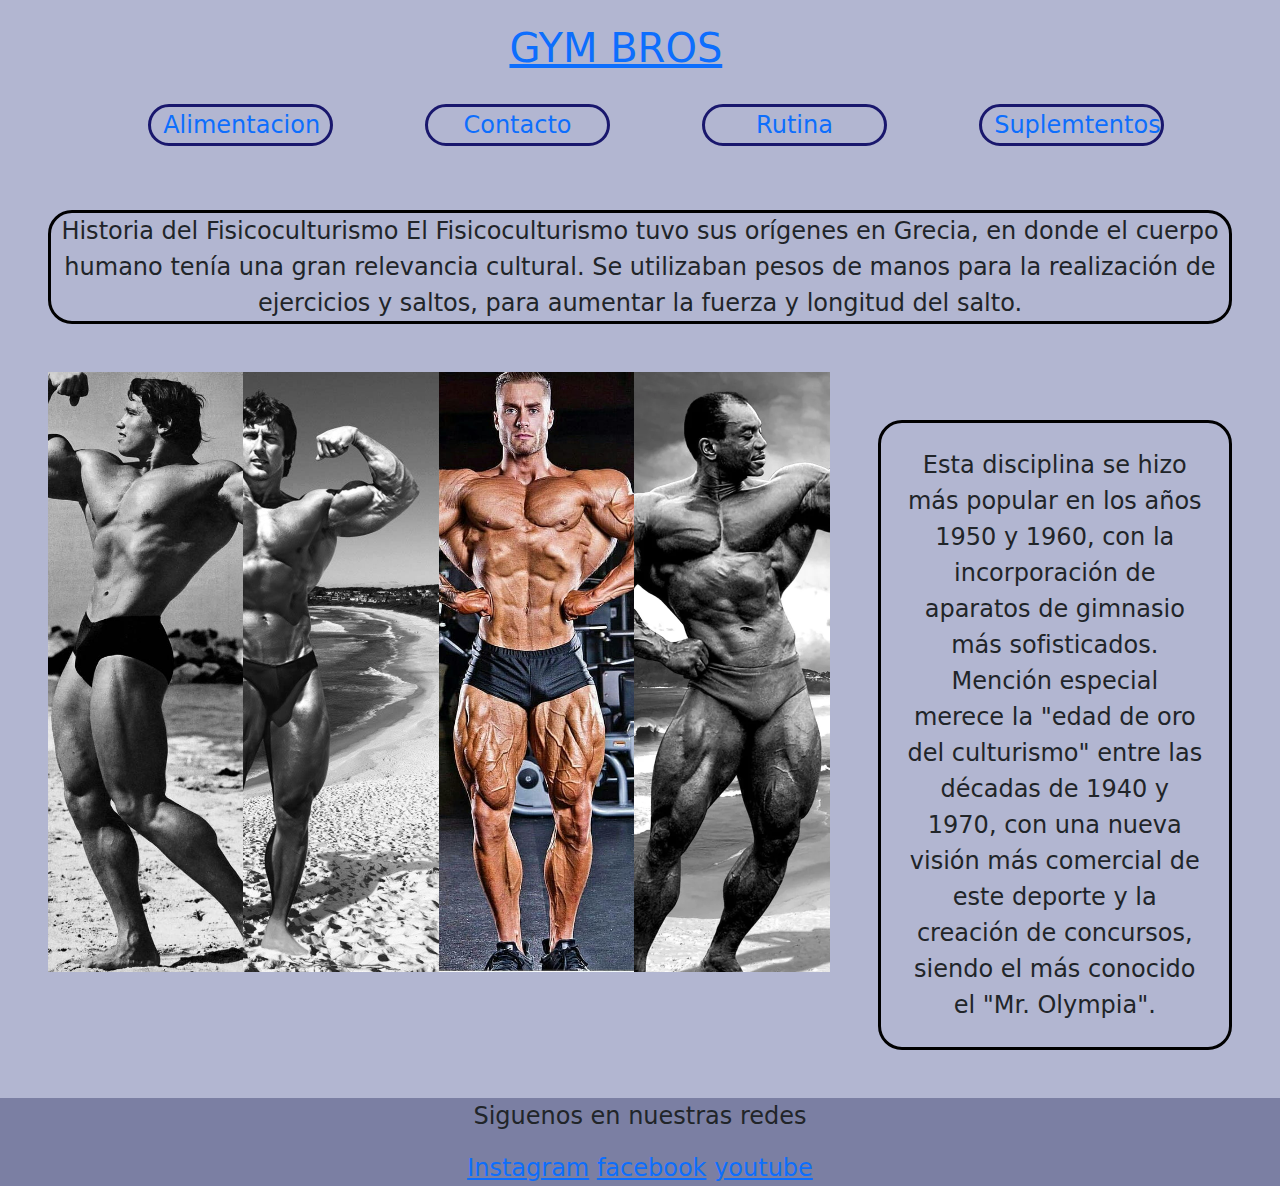
<file: index.html>
<!DOCTYPE html>
<html lang="es">

<head>
    <meta charset="UTF-8">
    <meta http-equiv="X-UA-Compatible" content="IE=edge">
    <meta name="viewport" content="width=device-width, initial-scale=1.0">
    <link rel="stylesheet" href="https://cdn.jsdelivr.net/npm/bootstrap@4.6.2/dist/css/bootstrap.min.css"
        integrity="sha384-xOolHFLEh07PJGoPkLv1IbcEPTNtaed2xpHsD9ESMhqIYd0nLMwNLD69Npy4HI+N" crossorigin="anonymous">
    <link rel="stylesheet" href="css/bootstrap.css">
    <link rel="stylesheet" href="css/estilo.css">
    <title>GYM BROS</title>
</head>

<body class="fondoinicio">
    <header>
        <div class="container-md">
            <div class="row align-items-center justify-content-center">
                <a href="index.html" class="col-6 col-sm-6 col-md-3 col-lg-3 ">
                    <h1 class="titulo">GYM BROS</h1>
                </a>
                <nav class="col-12">
                    <ul class="row">
                        <li class="col-sm-6 col-md-2">
                            <a href="./pages/Alimentacion.html">Alimentacion</a>
                        </li>
                        <li class="col-sm-6 col-md-2 ">
                            <a href="./pages/Contacto.html">Contacto</a>
                        </li>
                        <li class="col-sm-6 col-md-2 ">
                            <a href="./pages/Rutina.html">Rutina</a>
                        </li>
                        <li class="col-sm-6 col-md-2 ">
                            <a href="./pages/Suplementos.html">Suplemtentos</a>
                        </li>
                    </ul>
                </nav>
            </div>
        </div>
    </header>


    <section>
        <p class="primero">
            Historia del Fisicoculturismo
            El Fisicoculturismo tuvo sus orígenes en Grecia, en donde el cuerpo humano tenía una gran relevancia
            cultural.
            Se utilizaban pesos de manos para la realización de ejercicios y saltos, para aumentar la fuerza y longitud
            del
            salto.
        </p>
        
    </section>
    <article class="galeriah">
        <section id="imggaleria" class="inicio">
            <img src="./img/Arnoldsas.jpg" alt="Fran">
            <img src="./img/Fran.jpg" alt="Arnoldsas">
            <img src="./img/CBUMs.jpg" alt="CBUMs">
            <img src="./img/SergioOliva.webp" alt="Oliva">
        </section>
        <p class="segundo">
            Esta disciplina se hizo más popular en los años 1950 y 1960, con la incorporación de aparatos de gimnasio
            más sofisticados.
            Mención especial merece la "edad de oro del culturismo" entre las décadas de 1940 y 1970, con una nueva
            visión más comercial de este deporte y la creación de concursos, siendo el más conocido el "Mr. Olympia".
        </p>
    </article>
    <footer id="ft">
        <div>
            <p>Siguenos en nuestras redes</p>
            <a href="https://www.instagram.com/">Instagram</a>
            <a href="https://www.facebook.com/">facebook</a>
            <a href="https://www.youtube.com/">youtube</a>
        </div>
    </footer>
    


    <script src="https://cdn.jsdelivr.net/npm/jquery@3.5.1/dist/jquery.slim.min.js"
        integrity="sha384-DfXdz2htPH0lsSSs5nCTpuj/zy4C+OGpamoFVy38MVBnE+IbbVYUew+OrCXaRkfj" crossorigin="anonymous">
    </script>
    <script src="https://cdn.jsdelivr.net/npm/popper.js@1.16.1/dist/umd/popper.min.js"
        integrity="sha384-9/reFTGAW83EW2RDu2S0VKaIzap3H66lZH81PoYlFhbGU+6BZp6G7niu735Sk7lN" crossorigin="anonymous">
    </script>
    <script src="https://cdn.jsdelivr.net/npm/bootstrap@4.6.2/dist/js/bootstrap.min.js"
        integrity="sha384-+sLIOodYLS7CIrQpBjl+C7nPvqq+FbNUBDunl/OZv93DB7Ln/533i8e/mZXLi/P+" crossorigin="anonymous">
    </script>
    <script src="js/bootstrap.bundle.min.js"></script>

</body>

</html>
</file>
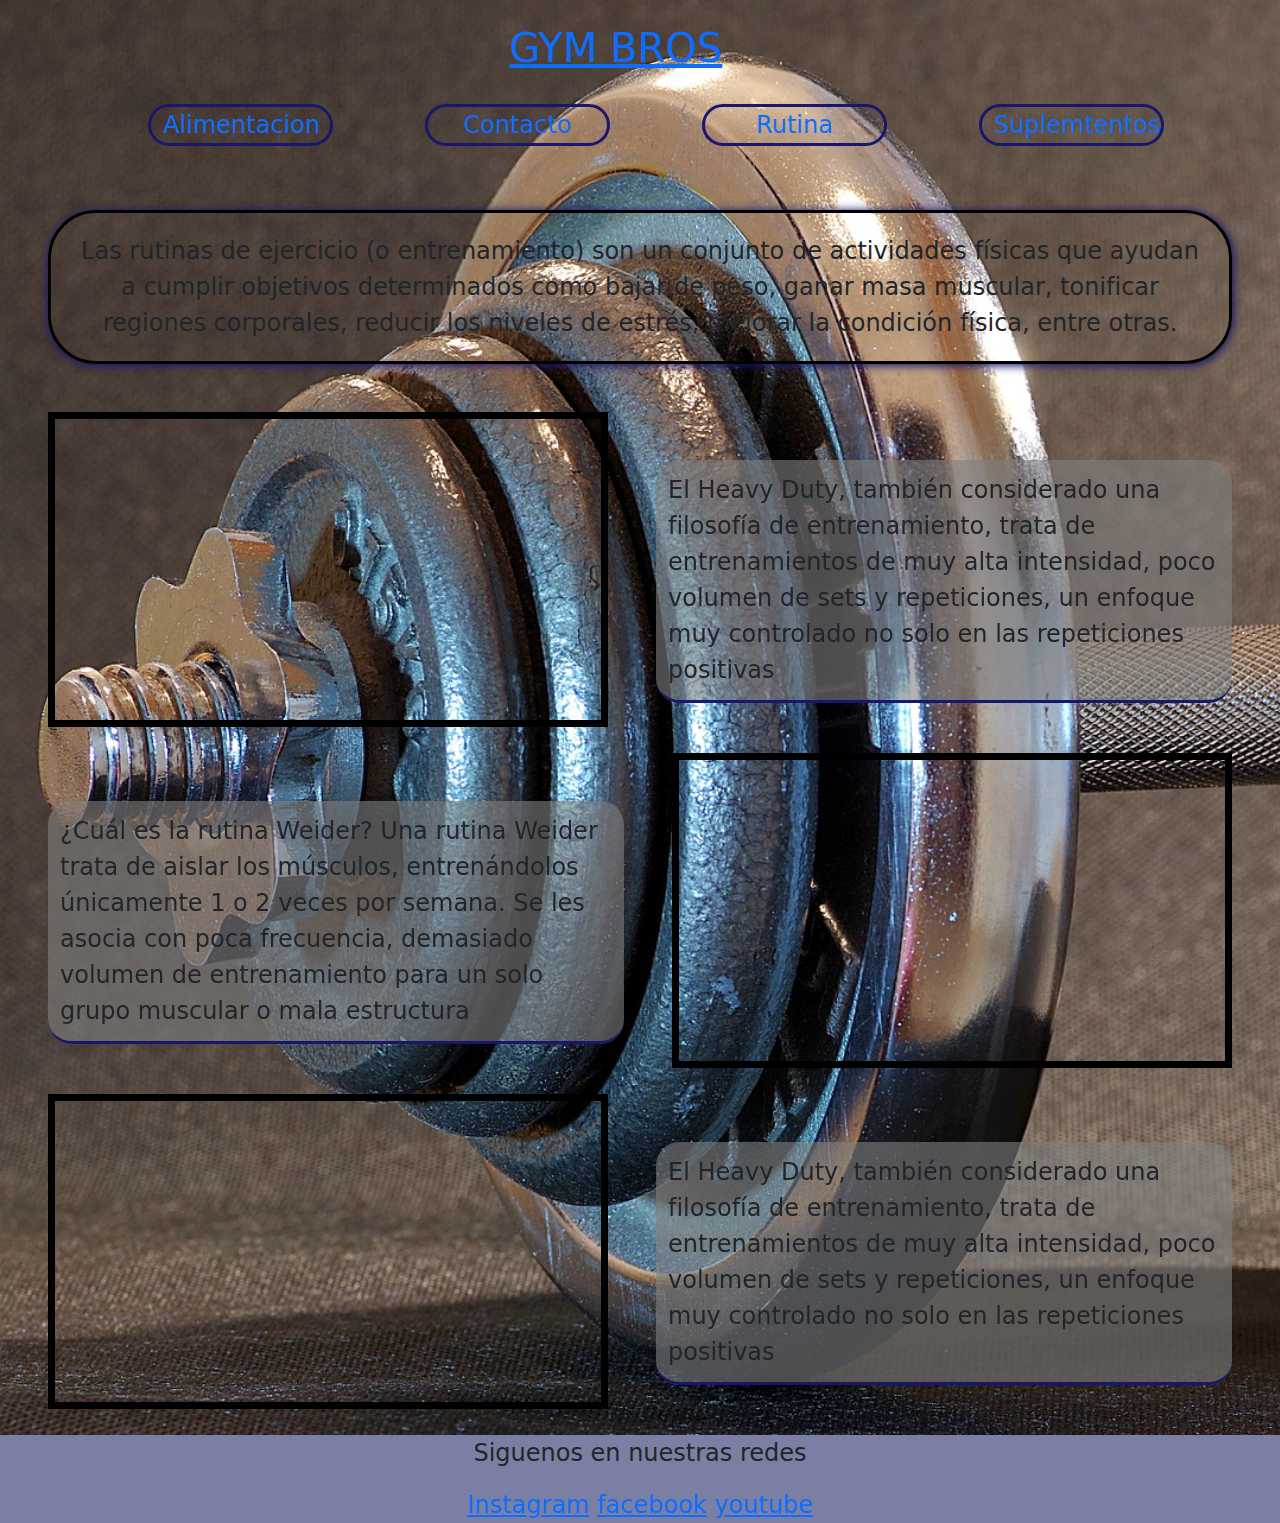
<file: pages/Rutina.html>
<!DOCTYPE html>
<html lang="es">

<head>
    <meta charset="UTF-8">
    <meta http-equiv="X-UA-Compatible" content="IE=edge">
    <meta name="viewport" content="width=device-width, initial-scale=1.0">
    <link rel="stylesheet" href="../css/bootstrap.css">
    <link rel="stylesheet" href="../css/estilo.css">
    <title>Rutina</title>
</head>

<body class="fondorutina">

    <header>
        <div class="container-md">
            <div class="row align-items-center justify-content-center">
                <a href="../index.html" class="col-6 col-sm-6 col-md-3 col-lg-3 ">
                    <h1 class="titulo">GYM BROS</h1>
                </a>
                <nav class="col-12">
                    <ul class="row">
                        <li class="col-sm-6 col-md-2">
                            <a href="Alimentacion.html">Alimentacion</a>
                        </li>
                        <li class="col-sm-6 col-md-2 ">
                            <a href="Contacto.html">Contacto</a>
                        </li>
                        <li class="col-sm-6 col-md-2 ">
                            <a href="Rutina.html">Rutina</a>
                        </li>
                        <li class="col-sm-6 col-md-2 ">
                            <a href="Suplementos.html">Suplemtentos</a>
                        </li>
                    </ul>
                </nav>
            </div>
        </div>
    </header>
    <div>
        <p class="titlerutina">Las rutinas de ejercicio (o entrenamiento) son un conjunto de actividades físicas que ayudan a cumplir objetivos determinados como bajar de peso, ganar masa muscular, tonificar regiones corporales, reducir los niveles de estrés, mejorar la condición física, entre otras.</p>
    </div>

    <article class="v1">
        <figure>
            <iframe width="560" height="315" src="https://www.youtube.com/embed/Gge-KLVv6_U"
                title="YouTube video player" frameborder="0"
                allow="accelerometer; autoplay; clipboard-write; encrypted-media; gyroscope; picture-in-picture; web-share"
                allowfullscreen class="heavy"></iframe>
        </figure>
        <div>
            <p class="pr1">El Heavy Duty, también considerado una filosofía de entrenamiento, trata de entrenamientos de muy alta intensidad, poco volumen de sets y repeticiones, un enfoque muy controlado no solo en las repeticiones positivas</p>
        </div>
    </article>

    <article class="v2">
        <div>
            <p class="pr2">
                ¿Cuál es la rutina Weider?
Una rutina Weider trata de aislar los músculos, entrenándolos únicamente 1 o 2 veces por semana. Se les asocia con poca frecuencia, demasiado volumen de entrenamiento para un solo grupo muscular o mala estructura
            </p>
        </div>
        <figure>
            <iframe width="560" height="315" src="https://www.youtube.com/embed/vbj-oVy_Yq8"
                title="YouTube video player" frameborder="0"
                allow="accelerometer; autoplay; clipboard-write; encrypted-media; gyroscope; picture-in-picture; web-share"
                allowfullscreen class="heavy"></iframe>
        </figure>
    </article>


    <article class="v1">
        <figure>
            <iframe width="560" height="315" src="https://www.youtube.com/embed/Gge-KLVv6_U"
                title="YouTube video player" frameborder="0"
                allow="accelerometer; autoplay; clipboard-write; encrypted-media; gyroscope; picture-in-picture; web-share"
                allowfullscreen class="heavy"></iframe>
        </figure>
        <div>
            <p class="pr1">El Heavy Duty, también considerado una filosofía de entrenamiento, trata de entrenamientos de muy alta intensidad, poco volumen de sets y repeticiones, un enfoque muy controlado no solo en las repeticiones positivas</p>
        </div>
    </article>

    <footer id="ft">
        <div>
            <p>Siguenos en nuestras redes</p>
            <a href="https://www.instagram.com/">Instagram</a>
            <a href="https://www.facebook.com/">facebook</a>
            <a href="https://www.youtube.com/">youtube</a>
            
        </div>
    </footer>


</body>

</html>
</file>
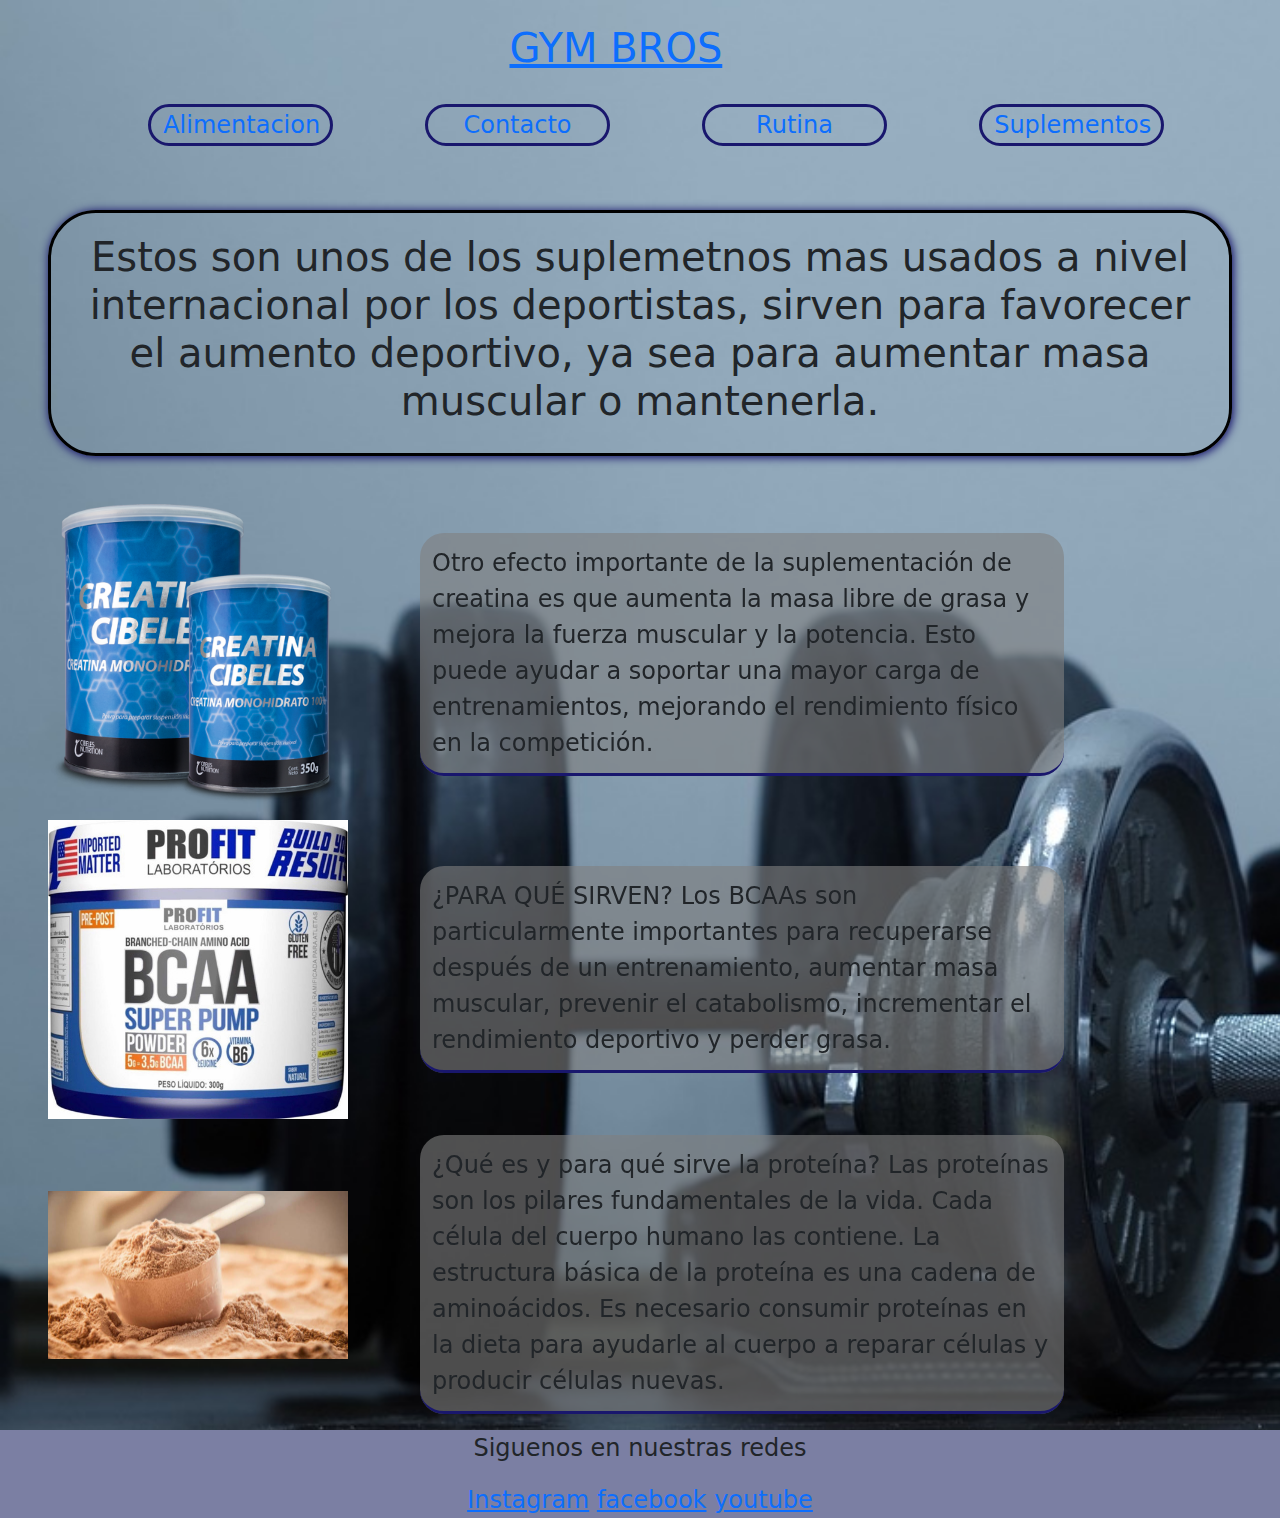
<file: pages/Suplementos.html>
<!DOCTYPE html>
<html lang="es">
<head>
    <meta charset="UTF-8">
    <meta http-equiv="X-UA-Compatible" content="IE=edge">
    <meta name="viewport" content="width=device-width, initial-scale=1.0">
    <link rel="stylesheet" href="../css/bootstrap.css">
    <link rel="stylesheet" href="../css/estilo.css">
    <title>Suplemtentos</title>
</head>
<body class="fondosuple">

    <header>
        <div class="container-md">
            <div class="row align-items-center justify-content-center">
                <a href="../index.html" class="col-6 col-sm-6 col-md-3 col-lg-3 ">
                    <h1 class="titulo">GYM BROS</h1>
                </a>
                <nav class="col-12">
                    <ul class="row">
                        <li class="col-sm-6 col-md-2">
                            <a href="Alimentacion.html">Alimentacion</a>
                        </li>
                        <li class="col-sm-6 col-md-2 ">
                            <a href="Contacto.html">Contacto</a>
                        </li>
                        <li class="col-sm-6 col-md-2 ">
                            <a href="Rutina.html">Rutina</a>
                        </li>
                        <li class="col-sm-6 col-md-2 ">
                            <a href="Suplementos.html">Suplementos</a>
                        </li>
                    </ul>
                </nav>
            </div>
        </div>
    </header>

    <section class="suplemtentos">
        <div>
            <nav class="titlesuple">
            <h1>
                Estos son unos de los suplemetnos mas usados a nivel internacional por los deportistas, sirven para favorecer el aumento deportivo, ya sea para aumentar masa muscular o mantenerla.
            </h1>
        </nav>
            <article class="imgtamano">
                <figure>
                    <img src="../img/CN-CREATINA-CIBELES-Creapure.png" alt="Creatina Monohidrato" class="imgS">
                </figure>
                        <div>
                            <p class="pa">Otro efecto importante de la suplementación de creatina es que aumenta la masa libre de grasa y mejora la fuerza muscular y la potencia. Esto puede ayudar a soportar una mayor carga de entrenamientos, mejorando el rendimiento físico en la competición.</p>
                        </div>
            </article>
            <article class="imgtamano2">
                <figure>
                    <img src="../img/D_NQ_NP_965038-MLU47397633554_092021-O.jpg" alt="Bcca" class="imgS">
                </figure>
                        <div>
                            <p class="pa"> ¿PARA QUÉ SIRVEN? Los BCAAs son particularmente importantes para recuperarse después de un entrenamiento, aumentar masa muscular, prevenir el catabolismo, incrementar el rendimiento deportivo y perder grasa.
                            </p>
                        </div>
            </article>
            <article class="imgtamano3">
                <figure>
                    <img src="../img/proteina.jpg" alt="proteina" class="imgS">
                </figure>
                        <div>
                            <p class="pa">¿Qué es y para qué sirve la proteína?
                    Las proteínas son los pilares fundamentales de la vida. Cada célula del cuerpo humano las contiene. La estructura básica de la proteína es una cadena de aminoácidos. Es necesario consumir proteínas en la dieta para ayudarle al cuerpo a reparar células y producir células nuevas.
                            </p>
                        </div>
            </article>
        </div>
    </section>


    <footer id="ft">
        <div>
            <p>Siguenos en nuestras redes</p>
            <a href="https://www.instagram.com/">Instagram</a>
            <a href="https://www.facebook.com/">facebook</a>
            <a href="https://www.youtube.com/">youtube</a>
            
        </div>
    </footer>

    




    <script src="../js/bootstrap.bundle.min.js"></script>
</body>
</html>
</file>
<file: css/estilo.css>
* {
    margin: 0%;
    padding: 0%;
    box-sizing: border-box;
}

body {
    font-size: 1.5em;
}


article>figure>img {
    width: 300px;
    height: auto;
}


fieldset {
    border: none;
}

.footercontacto {
    margin-top: 15em;
}

/* CONTACTO */


.wrapper {
    margin-top: 5em;
    margin-left: 3em;
    height: 400px;
    width: 500px;
    background: transparent;
    border: 2px solid rgba(255, 255, 255, .5);
    border-radius: 1em;
    backdrop-filter: blur(20px);
    box-shadow: 0 0 30px rgba(0, 0, 0, .5); 
    display: flex;
    justify-content: center;
    align-items: center;
}

.input-box {
    position: relative;
    width: 14em;
    border-bottom: 2px solid rgba(34, 16, 16, 0.5);
    margin: 30px 0;
}

.input-box label {
    position: absolute;
    top: 10%;
    left: 4px;
    transform: translate(-50%);
    font-size: 1em;
    color: #ffffff;
    pointer-events: none;
}

.input-box input {
    width: 100%;
    height: 100%;
    background: transparent;
    border: none;
    outline: none;
}

.input-box .icon {
    position: absolute;
    right: 1px;
    font-size: 1.2em;
    color: #ffffff;
    line-height: 57px;
}

.btn {
    background-color: rgb(255, 255, 255);
    float: right;
    border-radius: 1em;
    padding: .5em;
}
@media screen and (max-width:1000px) {
    .wrapper, .input-box, .input-box .icon, .input-box input, .btn, .input-box label{
        width: 100%;
        text-align: center;
        margin: 0%;
        border-radius: 0;
        margin-top: 1em;
        
    }
}

/* FONDO CONTACTO */

.fondocontacto {
    background: url(../img/sport-2726736_1920.jpg);

}

.col-sm-3 {
    text-decoration: none;

}

.col-6 {
    margin: 1em;
}


ul {
    list-style: none;
    align-items: center;
    justify-content: space-around;
}

li {
    border: solid rgb(25, 23, 109);
    border-radius: 1em;
    text-align: center;
}

li>a {
    text-decoration: none;
}

/* Alimentacion GRIDS */

.galeria {
    width: 100%;
    min-height: 500px;
    display: grid;
    grid-template-columns: repeat(1, 1fr);
    grid-template-rows: repeat(6, 200px);
    padding: 20px;
    grid-gap: 15px;
}

.item {
    border: 3px solid black;
    background-size: cover;
    background-position: center;
    border-radius: .5em;
}

.item1 {
    background-image: url(../img/channa-166896_1920.jpg);
    /* grid-column: 1/2;
    grid-row: 1/5; */
}

.item2 {
    background-image: url(../img/noodles-516635_1920.jpg);
    /* grid-column: 2/3;
    grid-row: 1/3; */
}

.item3 {
    background-image: url(../img/vegetables-1584999_1920.jpg);
    /* grid-column: 3/5;
    grid-row: 1/2; */
}

.item4 {
    background-image: url(../img/eggs-944495_1920.jpg);
    /* grid-column: 3/5;
    grid-row: 2/4; */
}

.item5 {
    background-image: url(../img/avocado-3210885_1920.jpg);
    /* grid-column: 2/3;
    grid-row: 3/5; */
}

.item6 {
    background-image: url(../img/hors-doeuvre-2175326_1920.jpg);
    /* grid-column: 3/5;
    grid-row: 4/5;  */
}

@media only screen and (min-width:480px) {
    .galeria {
        grid-template-columns: 1fr 1fr;
        grid-template-rows: repeat(3, 200px);
    }
}

@media only screen and (min-width:768px) {
    .galeria {
        grid-template-columns: repeat(3, 1fr);
    }

    .item1 {
        grid-column: 1/3;
        grid-row: 1/2;
    }

    .item2 {
        grid-column: 3/4;
        grid-row: 1/3;
    }

    .item3 {
        grid-column: 1/2;
        grid-row: 2/4;
    }

    .item4 {
        grid-column: 2/3;
        grid-row: 2/3;
    }

    .item5 {
        grid-column: 2/3;
        grid-row: 3/4;
    }

    .item6 {
        grid-column: 3/4;
        grid-row: 3/4;
    }
}

@media only screen and (min-width:1024px) {
    .galeria {
        grid-template-columns: repeat(3, 1fr);
        grid-template-rows: repeat(4, 1fr);
        height: 800px;
    }

    .item1 {
        grid-column: 1/2;
        grid-row: 1/5;
    }

    .item2 {
        grid-column: 2/3;
        grid-row: 1/3;
    }

    .item3 {
        grid-column: 3/5;
        grid-row: 1/2;
    }

    .item4 {
        grid-column: 3/5;
        grid-row: 2/4;
    }

    .item5 {
        grid-column: 2/3;
        grid-row: 3/5;
    }

    .item6 {
        grid-column: 3/5;
        grid-row: 4/5;
    }

}

.item:hover {
    box-shadow: 0 0 5px 5px #33359e;
    transform: scale(1.08);
    transition: all 1.1s;
}

/* .item:hover {
    box-shadow: 0 0 5px 5px #33359e;
    transform: scale(1.18);
    transition: all 1.1s;
} */
/* FONDO ALMENTACION */
.fondoalimentacion{
    background-image: url(../img/FondoAlimentacion.jpg);
    background-size: cover ;
}


/* FONDO SUPLEMENTACIOn */
.fondosuple {
    background-image: url(../img/sport-1244925_1280.jpg);
    background-size: cover;
}

/* SUPLEMENTACION */

.imgtamano {
    display: flex;
    align-items: center;
    margin-left: 2em;

}

.imgtamano2 {
    display: flex;
    align-items: center;
    margin-left: 2em;
}

.imgtamano3 {
    display: flex;
    align-items: center;
    margin-left: 2em;
}


.pa {
        background-color: rgb(17, 1, 1);
        border-color: #929269;
        border-bottom: solid rgb(25, 23, 109);
        border-radius: 1em;
        padding: .5em;
        margin-left: 3em;
        margin-right: 9em;
        background: transparent;
        backdrop-filter: blur(20px);
        backdrop-filter: contrast(40%);
    }


.titlesuple {
    /* background-color: rgb(15, 15, 0); */
    text-align: center;
    margin: 2em;
    border: solid black;
    box-shadow: 1px 1px 9px 1px rgb(25, 23, 109);
    border-radius: 2em;
    padding: 20px;
}

@media screen and (max-width:1000px) {
    .imgtamano, .imgtamano2, .imgtamano3, .pa{
        flex-direction: column;
        .pa{
            display: flex;
            width:70%;
        }
        
    }
    #imggaleria{
        display: none;
    }
}

/* iNICIO */




.Arnoldsas{
    display: none;
}
.galeriah {
    display: flex;
    margin-left: 2em;
}

.primero {
    /* background-color: #fffdfd; */
    margin: 2em;
    text-align: center;
    border: solid black;
    border-radius: 1em;
}

.segundo {
    margin: 2em;
    width: 400px;
    border: solid black;
    text-align: center;
    padding: 1em;
    border-radius: 1em;
}


/* INICIO GALERIA */

.inicio {
    display: flex;
    width: 900px;
    height: 600px;
}

.inicio img {
    width: 0px;
    flex-grow: 1;
    object-fit: cover;
    transition: .5s ease;
}

.inicio img:hover {
    cursor: crosshair;
    width: 400px;
    opacity: 1;
    filter: contrast(120%);
}


/* FONDOINICIO */

.fondoinicio{
    background-color: #b2b6d1;
}

/* RUTINA */
.titlerutina {
    text-align: center;
    margin: 2em;
    border: solid rgb(0, 0, 0);
    box-shadow: 1px 1px 9px 1px rgb(25, 23, 109);
    border-radius: 2em;
    padding: 20px;
}

.v1 {
    display: flex;
    margin-left: 2em;
}

.heavy {
    border: solid rgb(0, 0, 0) .3em;
}

.pr1 {
    background-color: rgb(3, 0, 0);
    border-color: #929269;
    border-bottom: solid rgb(25, 23, 109);
    border-radius: 1em;
    padding: .5em;
    margin: 2em;
    background: transparent;
    backdrop-filter: blur(20px);
    backdrop-filter: contrast(40%);
}

.v2 {
    display: flex;
    margin-right: 2em;
}


.pr2 {
    background-color: rgb(17, 1, 1);
    border-color: #929269;
    border-bottom: solid rgb(25, 23, 109);
    border-radius: 1em;
    padding: .5em;
    margin: 2em;
    background: transparent;
    backdrop-filter: blur(20px);
    backdrop-filter: contrast(40%);
}
@media screen and (max-width:1000px) {
    .pr1, .pr2, .v1, .v2, .heavy{
        flex-direction: column;
    }
    .v2{
        margin-left: 2em;
    }
}

/* FONDORUTINA */
.fondorutina {
    background-color: #020413;
    background-image: url(../img/sport-2726736_1920.jpg);
    background-size: cover;
}

/* FOOTER */

#ft{
    background-color: #7b7fa3;
    text-align: center;
    margin-top: auto;
    align-self: flex-end;
}
#ft2{
    background-color: #7b7fa3;
    text-align: center;
    margin-top: 8.4em;
}
</file>
